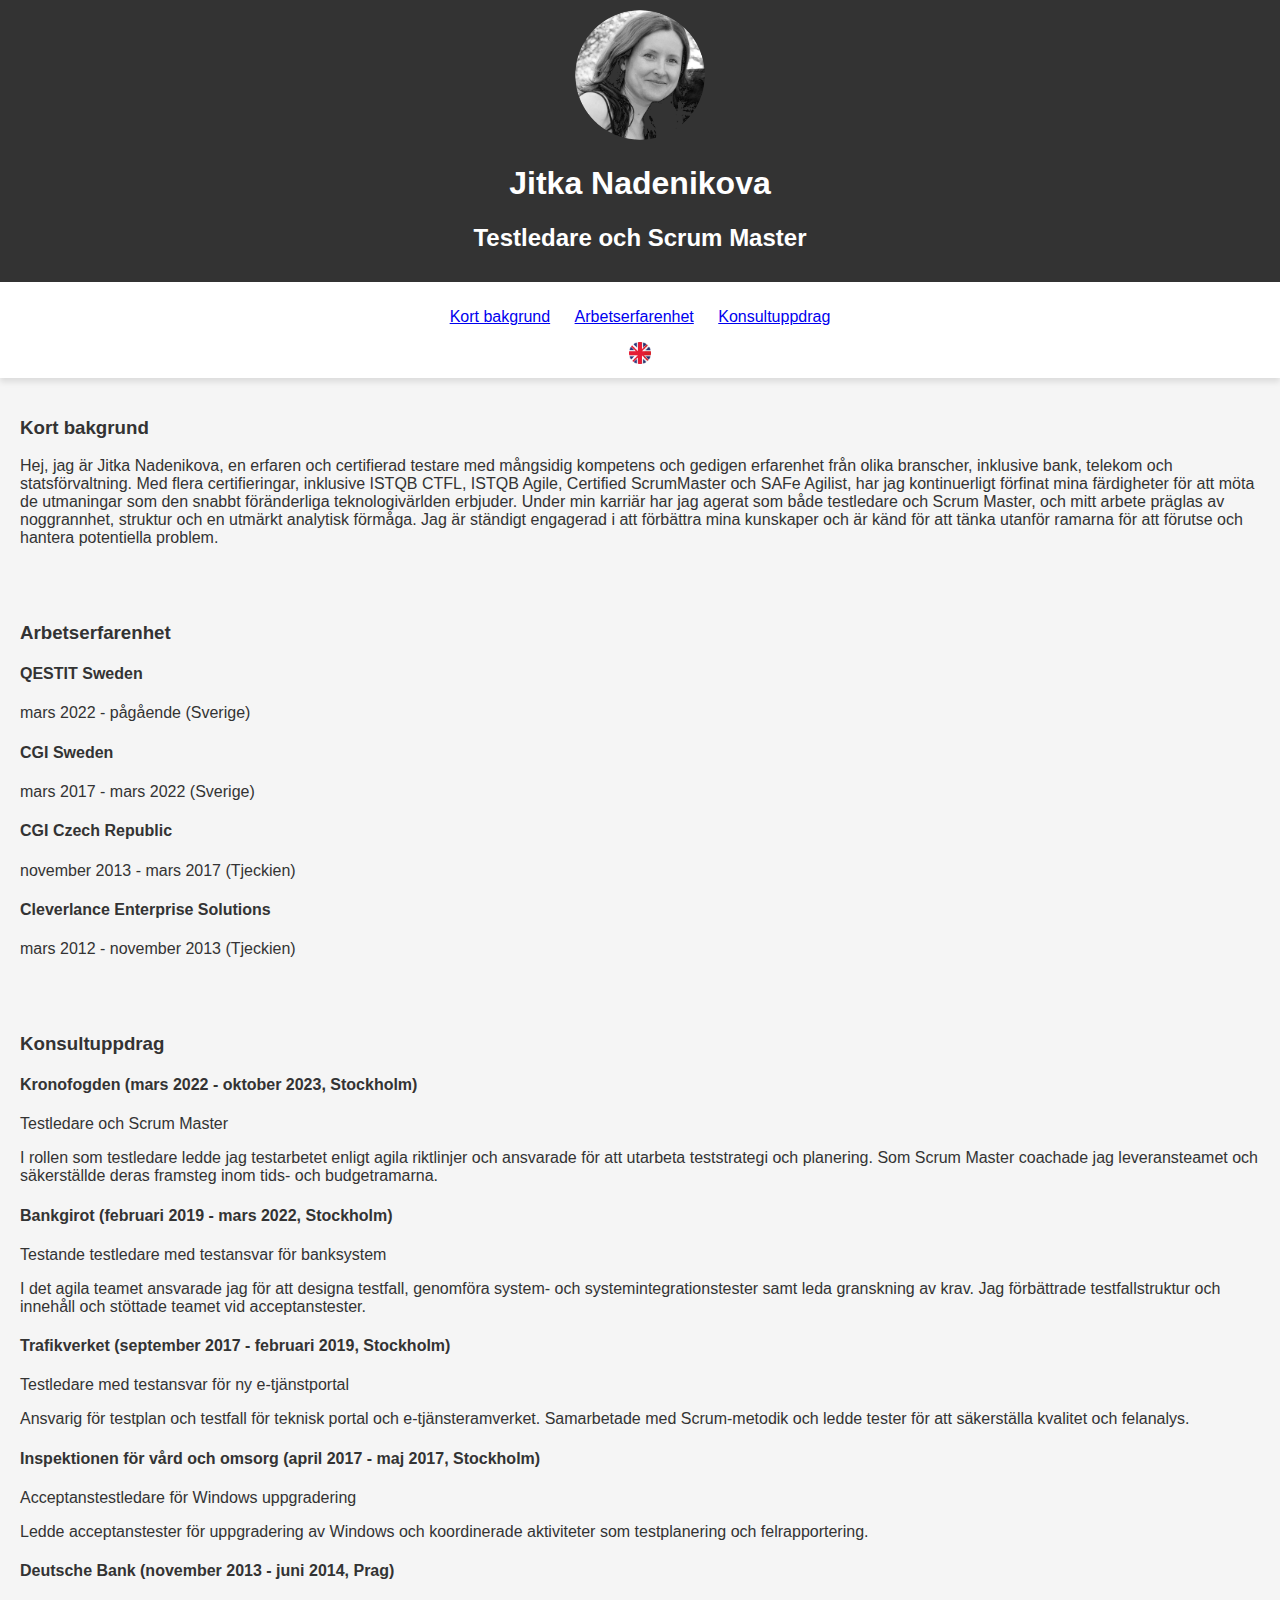
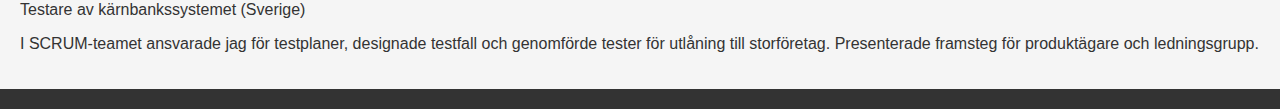
<file: index.html>
<!DOCTYPE html>
<html lang="sv">
<head>
  <meta charset="UTF-8">
  <meta name="viewport" content="width=device-width, initial-scale=1.0">
  <link rel="stylesheet" href="style.css">
  <script src="js/script.js" defer></script>
  <title>Jitka Nadenikova - IT Konsult</title>
</head>
<body>
  <header>
    <img src="icons/profil.png" alt="Jitkas Profilbild">
    <h1>Jitka Nadenikova</h1>
    <h2>Testledare och Scrum Master</h2>
  </header>

  <nav>
    <ul>
      <li><a href="#short-bio">Kort bakgrund</a></li>
      <li><a href="#experience">Arbetserfarenhet</a></li>
      <li><a href="#assignments">Konsultuppdrag</a></li>
    </ul>
    <div id="language-switch">
      <img src="icons/english.png" alt="Swedish" onclick="changeLanguage('english')">
    </div>
  </nav>

  <section id="short-bio">
    <h3>Kort bakgrund</h3>
    <p>Hej, jag är Jitka Nadenikova, en erfaren och certifierad testare med mångsidig kompetens och gedigen erfarenhet från olika branscher, inklusive bank, telekom och statsförvaltning. Med flera certifieringar, inklusive ISTQB CTFL, ISTQB Agile, Certified ScrumMaster och SAFe Agilist, har jag kontinuerligt förfinat mina färdigheter för att möta de utmaningar som den snabbt föränderliga teknologivärlden erbjuder.
       Under min karriär har jag agerat som både testledare och Scrum Master, och mitt arbete präglas av noggrannhet, struktur och en utmärkt analytisk förmåga. Jag är ständigt engagerad i att förbättra mina kunskaper och är känd för att tänka utanför ramarna för att förutse och hantera potentiella problem.</p>
  </section>

  <section id="experience">
    <h3>Arbetserfarenhet</h3>
    <h4>QESTIT Sweden</h4>
    <p>mars 2022 - pågående (Sverige)</p>

    <h4>CGI Sweden</h4>
    <p>mars 2017 - mars 2022 (Sverige)</p>
    
    <h4>CGI Czech Republic</h4>
    <p>november 2013 - mars 2017 (Tjeckien)</p>
    
    <h4>Cleverlance Enterprise Solutions</h4>
    <p>mars 2012 - november 2013 (Tjeckien)</p>


  </section>

    <section id="assignments">
    <h3>Konsultuppdrag</h3>
    <h4>Kronofogden (mars 2022 - oktober 2023, Stockholm)</h4>
    <p>Testledare och Scrum Master</p>
    <p>I rollen som testledare ledde jag testarbetet enligt agila riktlinjer och ansvarade för att utarbeta teststrategi och planering. Som Scrum Master coachade jag leveransteamet och säkerställde deras framsteg inom tids- och budgetramarna.</p>

    <h4>Bankgirot (februari 2019 - mars 2022, Stockholm)</h4>
    <p>Testande testledare med testansvar för banksystem</p>
    <p>I det agila teamet ansvarade jag för att designa testfall, genomföra system- och systemintegrationstester samt leda granskning av krav. Jag förbättrade testfallstruktur och innehåll och stöttade teamet vid acceptanstester.</p>

    <h4>Trafikverket (september 2017 - februari 2019, Stockholm)</h4>
    <p>Testledare med testansvar för ny e-tjänstportal</p>
    <p>Ansvarig för testplan och testfall för teknisk portal och e-tjänsteramverket. Samarbetade med Scrum-metodik och ledde tester för att säkerställa kvalitet och felanalys.</p>

    <h4>Inspektionen för vård och omsorg (april 2017 - maj 2017, Stockholm)</h4>
    <p>Acceptanstestledare för Windows uppgradering</p>
    <p>Ledde acceptanstester för uppgradering av Windows och koordinerade aktiviteter som testplanering och felrapportering.</p>

    <h4>Deutsche Bank (november 2013 - juni 2014, Prag)</h4>
    <p>Testare av kärnbankssystemet (Sverige)</p>
    <p>I SCRUM-teamet ansvarade jag för testplaner, designade testfall och genomförde tester för utlåning till storföretag. Presenterade framsteg för produktägare och ledningsgrupp.</p>
  </section>

  <footer>
    <!-- Footer information här -->
  </footer>
</body>
</html>
</file>
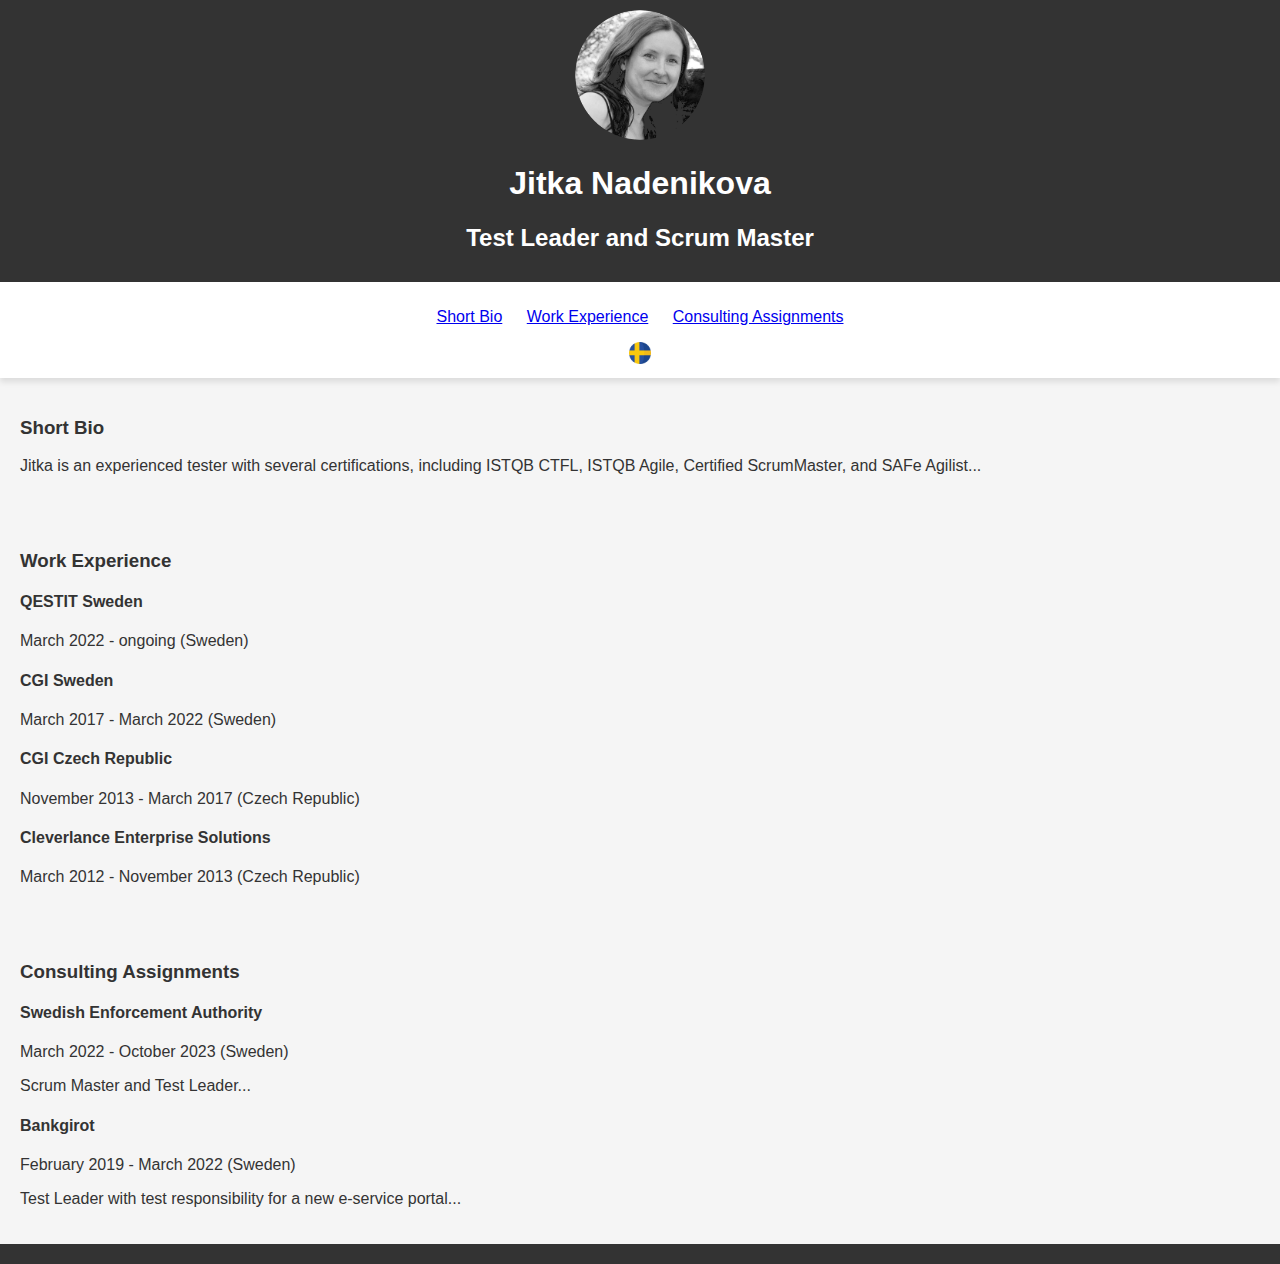
<file: english.html>
<!DOCTYPE html>
<html lang="en">
<head>
  <meta charset="UTF-8">
  <meta name="viewport" content="width=device-width, initial-scale=1.0">
  <link rel="stylesheet" href="style.css">
  <script src="js/script.js" defer></script>
  <title>Jitka Nadenikova - IT Consultant</title>
</head>
<body>
  <header>
    <img src="icons/profil.png" alt="Jitka's Profile Picture">
    <h1>Jitka Nadenikova</h1>
    <h2>Test Leader and Scrum Master</h2>
  </header>

  <nav>
    <ul>
      <li><a href="#short-bio">Short Bio</a></li>
      <li><a href="#experience">Work Experience</a></li>
      <li><a href="#assignments">Consulting Assignments</a></li>
    </ul>
    <div id="language-switch">
      <img src="icons/swedish.png" alt="English" onclick="changeLanguage('swedish')">
    </div>
  </nav>

  <section id="short-bio">
    <h3>Short Bio</h3>
    <p>Jitka is an experienced tester with several certifications, including ISTQB CTFL, ISTQB Agile, Certified ScrumMaster, and SAFe Agilist...</p>
  </section>

  <section id="experience">
    <h3>Work Experience</h3>
    <h4>QESTIT Sweden</h4>
    <p>March 2022 - ongoing (Sweden)</p>

    <h4>CGI Sweden</h4>
    <p>March 2017 - March 2022 (Sweden)</p>

    <h4>CGI Czech Republic</h4>
    <p>November 2013 - March 2017 (Czech Republic)</p>
    
    <h4>Cleverlance Enterprise Solutions</h4>
    <p>March 2012 - November 2013 (Czech Republic)</p>

  </section>

    <section id="assignments">
    <h3>Consulting Assignments</h3>
    <h4>Swedish Enforcement Authority</h4>
    <p>March 2022 - October 2023 (Sweden)</p>
    <p>Scrum Master and Test Leader...</p>

    <h4>Bankgirot</h4>
    <p>February 2019 - March 2022 (Sweden)</p>
    <p>Test Leader with test responsibility for a new e-service portal...</p>


  </section>

  <footer>
    <!-- Footer information here -->
  </footer>
</body>
</html>
</file>
<file: style.css>
body {
  font-family: 'Arial', sans-serif;
  background-color: #f5f5f5; /* Light gray background */
  color: #333; /* Dark text color */
  margin: 0;
  padding: 0;
}

header {
  text-align: center;
  padding: 10px;
  background-color: #333; /* Dark header background */
  color: #FFF; /* Light text color */
}

header img {
  border-radius: 50%;
  width: 130px;
  height: 130px;
}

nav {
  background-color: #FFF;
  padding: 10px;
  text-align: center;
  box-shadow: 0 4px 6px rgba(0, 0, 0, 0.1); /* Subtle box shadow for a modern look */
}

nav ul {
  list-style: none;
  padding: 0;
}

nav li {
  display: inline;
  margin: 0 10px;
}

/* Custom style for h3 with Tailwind CSS classes */
h3.mb-4.text-3xl.font-extrabold.text-gray-900.dark\:text-white.md\:text-5xl.lg\:text-6xl {
  font-size: 2rem; /* Adjust the font size as needed */
  font-weight: 800; /* Extrabold font weight */
  color: #333; /* Dark text color */
}

/* Custom style for gradient text */
h3 span.text-transparent.bg-clip-text.bg-gradient-to-r.to-emerald-600.from-sky-400 {
  background-clip: text;
  background-image: linear-gradient(to right, #40c3e4, #0070f3); /* Adjust gradient colors as needed */
}

section {
  padding: 20px;
}

footer {
  text-align: center;
  padding: 10px;
  background-color: #333;
  color: #FFF;
}

#language-switch img {
  cursor: pointer;
  width: 22x;
  height: 22px;
  /* filter: invert(1); Invert colors for better visibility on dark backgrounds */
}
</file>
